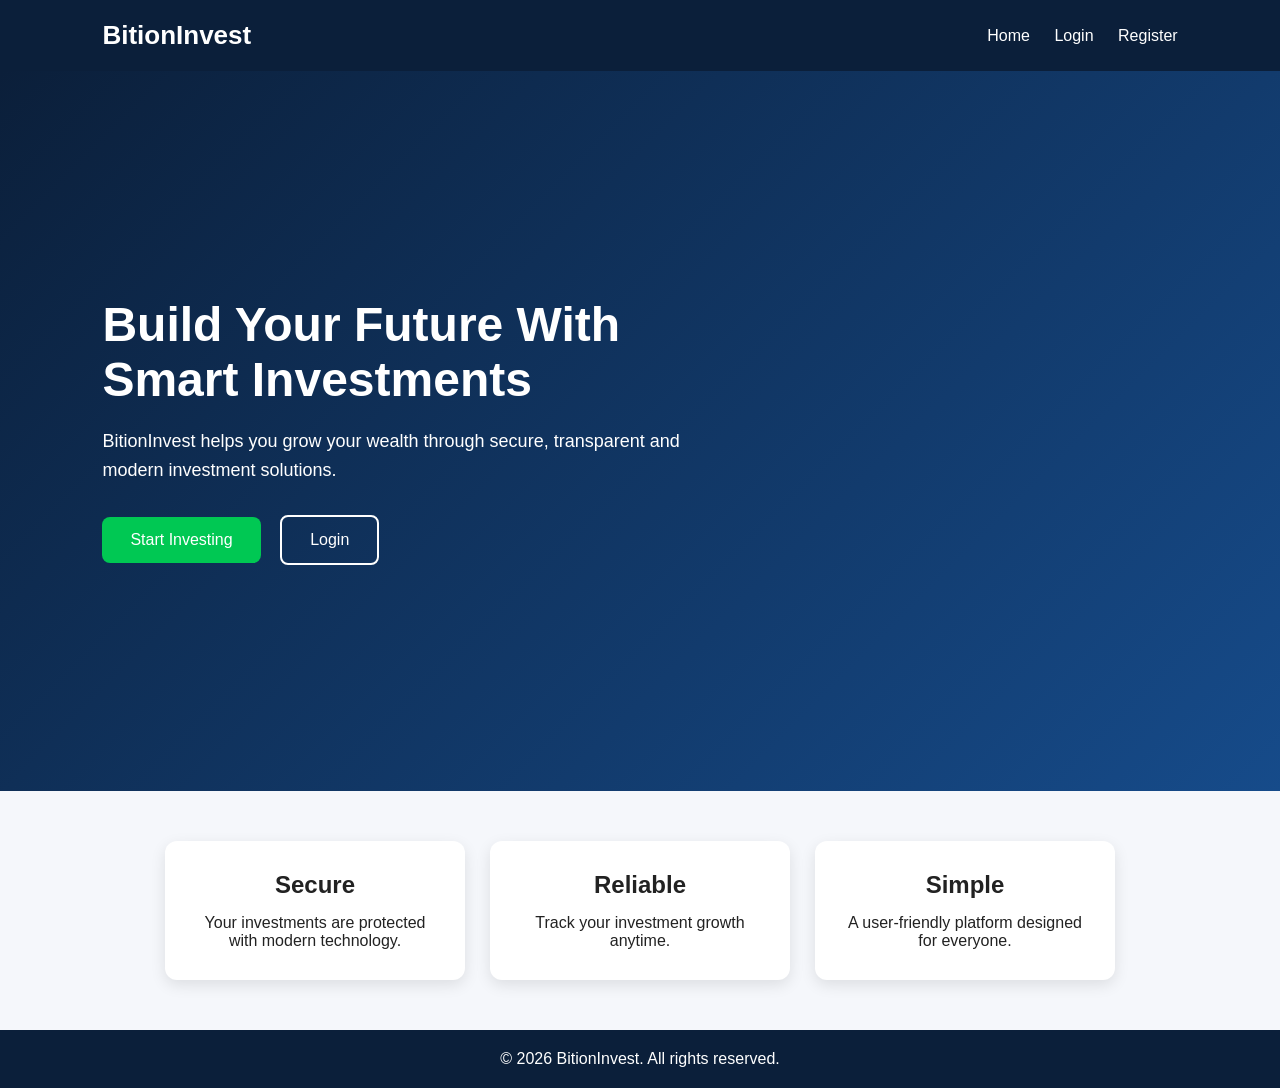
<file: index.html>
<!DOCTYPE html>
<html lang="en">
<head>
    <meta charset="UTF-8">
    <meta name="viewport" content="width=device-width, initial-scale=1.0">
    <title>Bition Invest - Smart Investment Platform</title>
    <link rel="stylesheet" href="style.css">
</head>

<body>

<header>
    <div class="logo">BitionInvest</div>

    <nav>
        <a href="index.html">Home</a>
        <a href="login.html">Login</a>
        <a href="register.html">Register</a>
    </nav>
</header>


<section class="hero">

    <div class="hero-content">

        <h1>
            Build Your Future With Smart Investments
        </h1>

        <p>
            BitionInvest helps you grow your wealth through secure,
            transparent and modern investment solutions.
        </p>

        <div class="buttons">
            <a href="register.html" class="btn">
                Start Investing
            </a>

            <a href="login.html" class="btn secondary">
                Login
            </a>
        </div>

    </div>

</section>


<section class="features">

    <div class="card">
        <h2>Secure</h2>
        <p>Your investments are protected with modern technology.</p>
    </div>

    <div class="card">
        <h2>Reliable</h2>
        <p>Track your investment growth anytime.</p>
    </div>

    <div class="card">
        <h2>Simple</h2>
        <p>A user-friendly platform designed for everyone.</p>
    </div>

</section>


<footer>
    <p>
        © 2026 BitionInvest. All rights reserved.
    </p>
</footer>


</body>
</html>
</file>
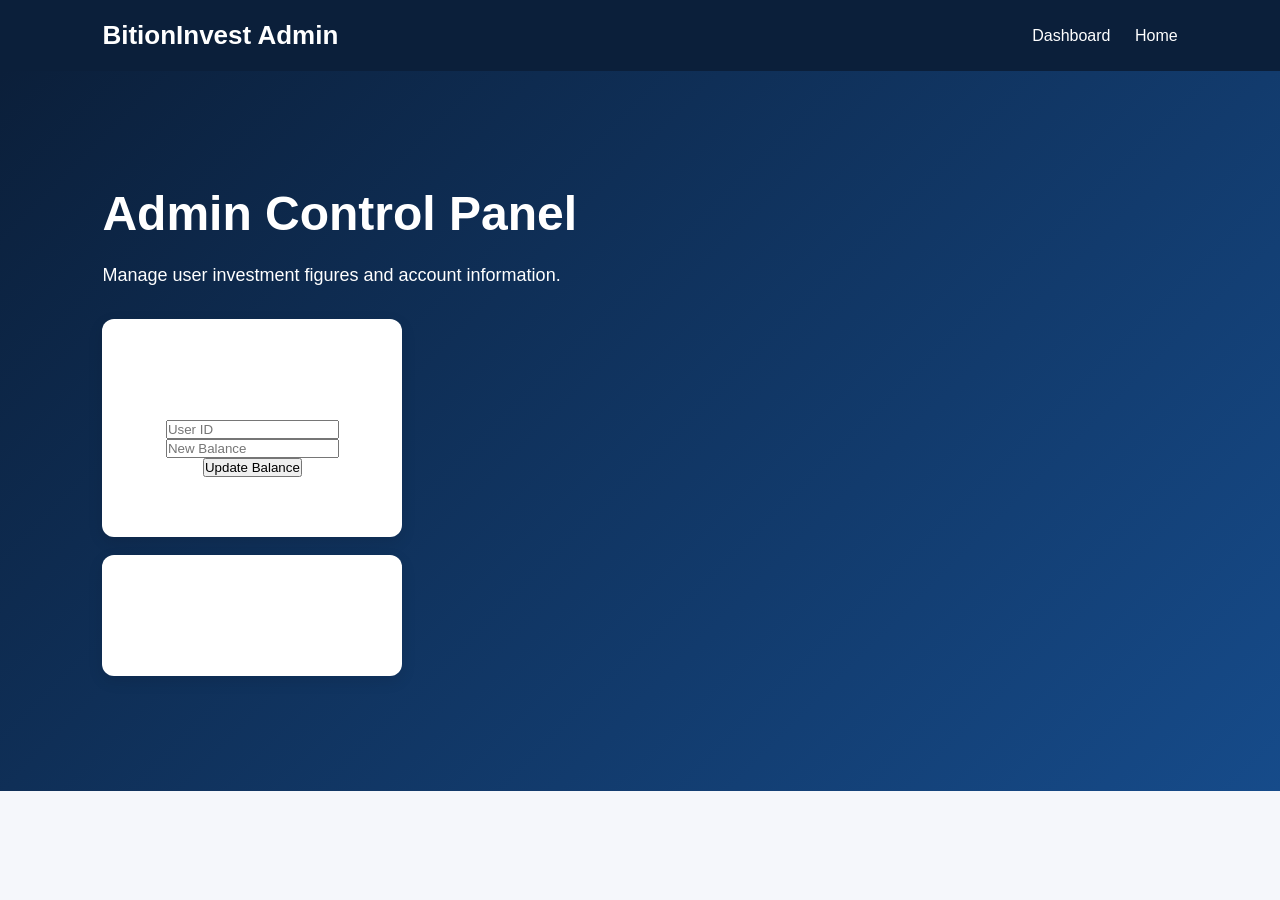
<file: admin.html>
<!DOCTYPE html>
<html lang="en">

<head>

<meta charset="UTF-8">
<meta name="viewport" content="width=device-width, initial-scale=1.0">

<title>Admin Panel - BitionInvest</title>

<link rel="stylesheet" href="style.css">

</head>


<body>


<header>

<div class="logo">
BitionInvest Admin
</div>

<nav>

<a href="dashboard.html">Dashboard</a>
<a href="index.html">Home</a>

</nav>

</header>



<section class="hero">


<div class="hero-content">


<h1>
Admin Control Panel
</h1>


<p>
Manage user investment figures and account information.
</p>



<div class="card">


<h2>
Update User Balance
</h2>


<input 
type="text"
id="userId"
placeholder="User ID">



<input
type="number"
id="newBalance"
placeholder="New Balance">



<button class="btn" id="updateBalance">
Update Balance
</button>


<p id="adminMessage"></p>


</div>


<br>



<div class="card">

<h2>
User Information
</h2>

<div id="userList">
Loading users...
</div>


</div>



</div>


</section>



<script type="module" src="js/admin.js"></script>


</body>

</html>
</file>
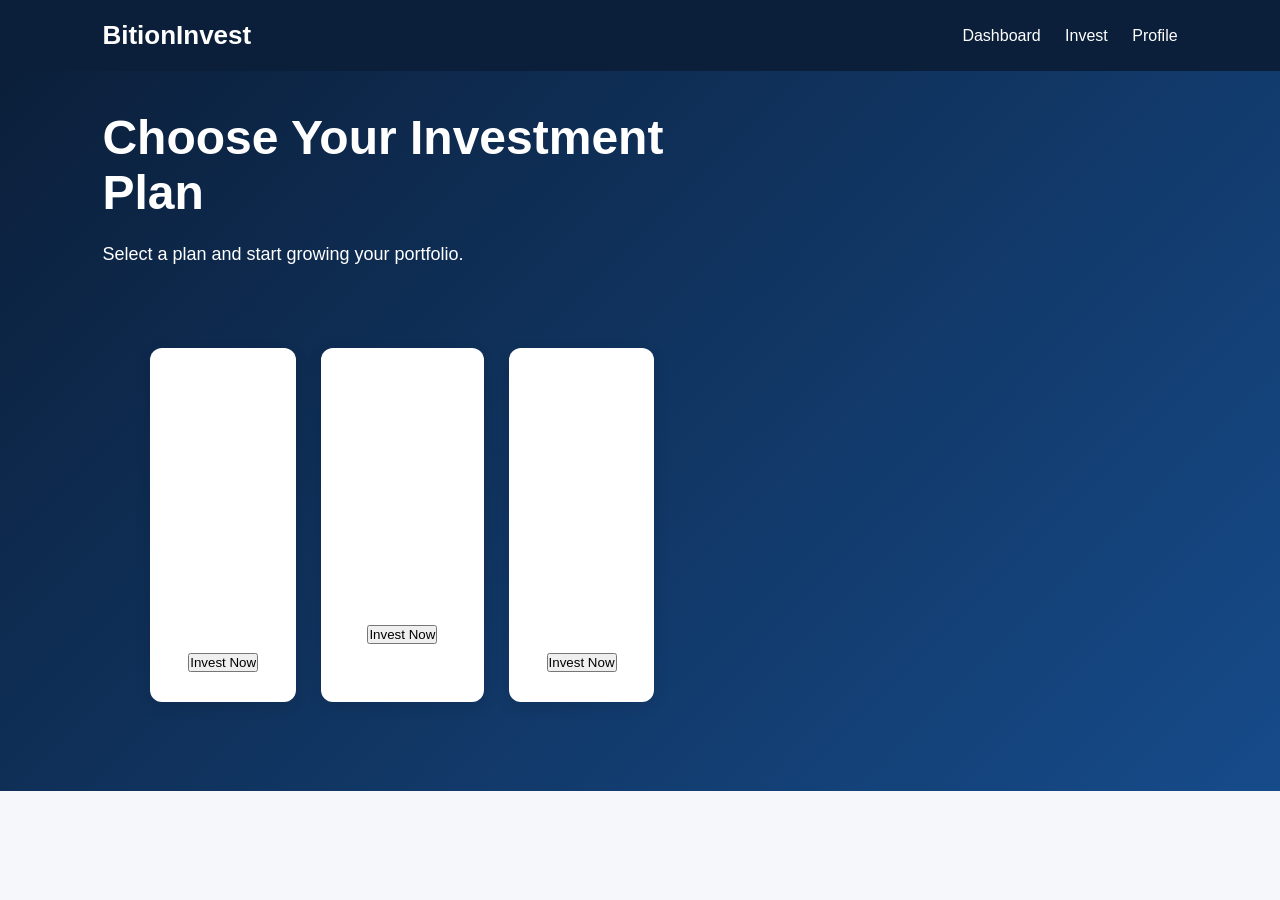
<file: investment.html>
<!DOCTYPE html>
<html lang="en">

<head>

<meta charset="UTF-8">
<meta name="viewport" content="width=device-width, initial-scale=1.0">

<title>Investment Plans - BitionInvest</title>

<link rel="stylesheet" href="style.css">

</head>


<body>


<header>

<div class="logo">
BitionInvest
</div>


<nav>

<a href="dashboard.html">Dashboard</a>
<a href="investment.html">Invest</a>
<a href="profile.html">Profile</a>

</nav>


</header>



<section class="hero">


<div class="hero-content">


<h1>
Choose Your Investment Plan
</h1>


<p>
Select a plan and start growing your portfolio.
</p>


<div class="features">


<div class="card">

<h2>
Starter Plan
</h2>

<p>
Minimum: $100
</p>

<p>
Daily Return: 2%
</p>

<button class="btn">
Invest Now
</button>

</div>



<div class="card">

<h2>
Premium Plan
</h2>

<p>
Minimum: $500
</p>

<p>
Daily Return: 5%
</p>

<button class="btn">
Invest Now
</button>

</div>



<div class="card">

<h2>
VIP Plan
</h2>

<p>
Minimum: $1000
</p>

<p>
Daily Return: 8%
</p>

<button class="btn">
Invest Now
</button>

</div>


</div>


</div>


</section>


</body>

</html>
</file>
<file: style.css>
* {
    margin: 0;
    padding: 0;
    box-sizing: border-box;
    font-family: Arial, sans-serif;
}

body {
    background: #f5f7fb;
    color: #222;
}


/* Header */

header {
    display: flex;
    justify-content: space-between;
    align-items: center;
    padding: 20px 8%;
    background: #0b1f3a;
    color: white;
}

.logo {
    font-size: 26px;
    font-weight: bold;
}

nav a {
    color: white;
    text-decoration: none;
    margin-left: 20px;
}


/* Hero */

.hero {
    min-height: 80vh;
    display: flex;
    align-items: center;
    padding: 0 8%;
    background: linear-gradient(
        135deg,
        #0b1f3a,
        #164b8a
    );
    color: white;
}


.hero-content {
    max-width: 600px;
}


.hero h1 {
    font-size: 48px;
    margin-bottom: 20px;
}


.hero p {
    font-size: 18px;
    line-height: 1.6;
    margin-bottom: 30px;
}


.buttons .btn {
    display: inline-block;
    padding: 14px 28px;
    margin-right: 15px;
    background: #00c853;
    color: white;
    text-decoration: none;
    border-radius: 8px;
}


.buttons .secondary {
    background: transparent;
    border: 2px solid white;
}


/* Features */

.features {
    display: flex;
    justify-content: center;
    gap: 25px;
    padding: 50px 8%;
}


.card {
    background: white;
    padding: 30px;
    border-radius: 12px;
    text-align: center;
    width: 300px;
    box-shadow: 0 5px 15px rgba(0,0,0,0.1);
}


.card h2 {
    margin-bottom: 15px;
}


/* Footer */

footer {
    text-align: center;
    padding: 20px;
    background: #0b1f3a;
    color: white;
}


/* Mobile */

@media(max-width:768px){

    header {
        flex-direction: column;
    }

    nav {
        margin-top: 15px;
    }

    .hero h1 {
        font-size: 34px;
    }

    .features {
        flex-direction: column;
        align-items: center;
    }

}
</file>
